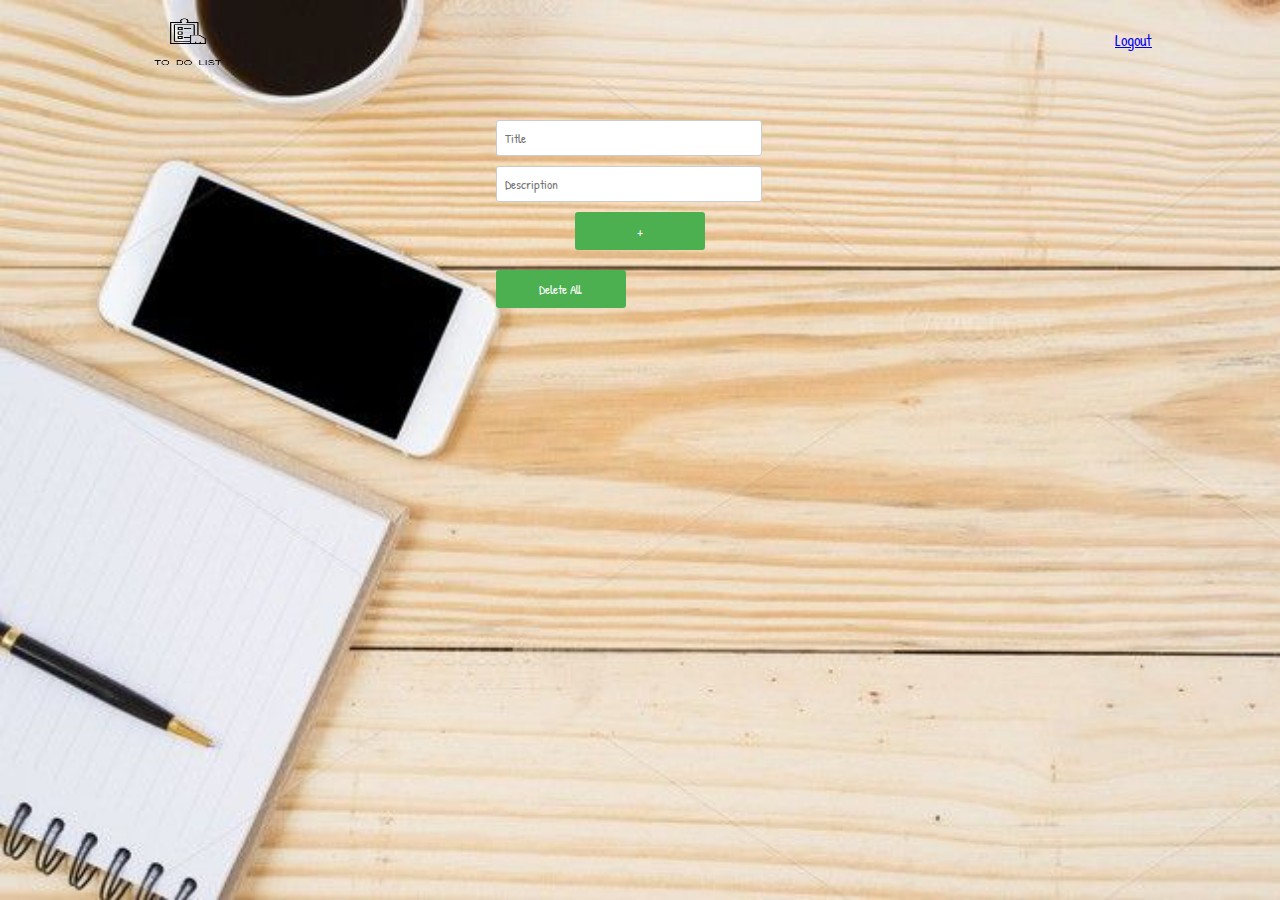
<file: index.html>
<!DOCTYPE html>
<html lang="en">
<head>
    <meta charset="UTF-8">
    <meta name="viewport" content="width=device-width, initial-scale=1.0">
    <title>To do List</title>
    <link rel="stylesheet" href="./styles.css">
    <link rel="stylesheet" href="https://cdnjs.cloudflare.com/ajax/libs/font-awesome/6.5.1/css/all.min.css" integrity="sha512-DTOQO9RWCH3ppGqcWaEA1BIZOC6xxalwEsw9c2QQeAIftl+Vegovlnee1c9QX4TctnWMn13TZye+giMm8e2LwA==" crossorigin="anonymous" referrerpolicy="no-referrer" />
</head>
<body>
    <main>
    <div class="container">
    <div class="nav-bar">
        <img src="./Assets/Logo-removebg-preview.png" alt="picture" id="picture">
    <nav>
        <a href="login.html" >Logout</a>
    </nav>
    </div>
    </div>
    <div class="container-fluid">
    <div class="tod-div">
        <ul id="todo-item">
        
        </ul>
    </div>
    </div>
    <div id="todo-container" style="width:18rem;">
    <input id="titleInput" placeholder="Title"> </input>
    <input id="descriptionInput" placeholder="Description"> </input>
    <div class="btns">
        <button id="button">+</button>
    </div>  
    <div class="clear">
        <button id="button2">Delete All</button>
    </div>
    </div>  
 <script src="./index.js"></script> 
</main>  
</body>
</html>
</file>
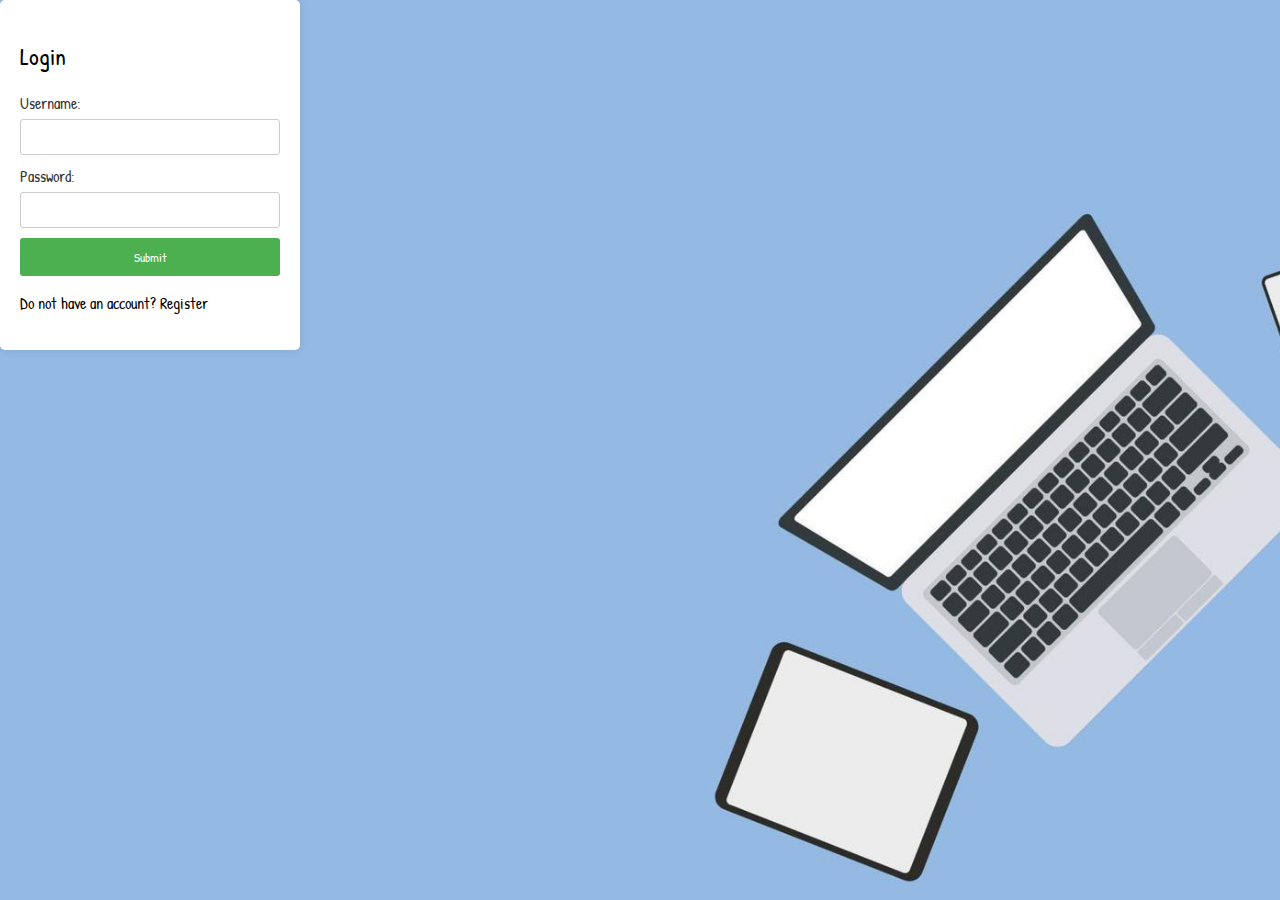
<file: login.html>
<!DOCTYPE html>
<html lang="en">
<head>
    <meta charset="UTF-8">
    <meta name="viewport" content="width=device-width, initial-scale=1.0">
    <title>Login</title>
    <link rel="stylesheet" href="./styles.css">
</head>
<body>
  
    <form action="index.html" id="loginForm" onsubmit="validateForm(event)">
        <h2>Login</h2>
        <div>
            <label for="firstName">Username:</label>
            <input type="text" id="userName" name="userName" required>
            <span id="userNameError" class="error"></span>
        </div>
        <div>
            <label for="password">Password:</label>
            <input type="password" id="password" name="password" required>
            <span id="passwordError" class="error"></span>
        </div>
        <div>
            <input type="submit" value="Submit">
        </div>
    </div>
    <p>Do not have an account? <a href="register.html" class="link-text">Register</a></p>
    </form>

</body>
</html>
</file>
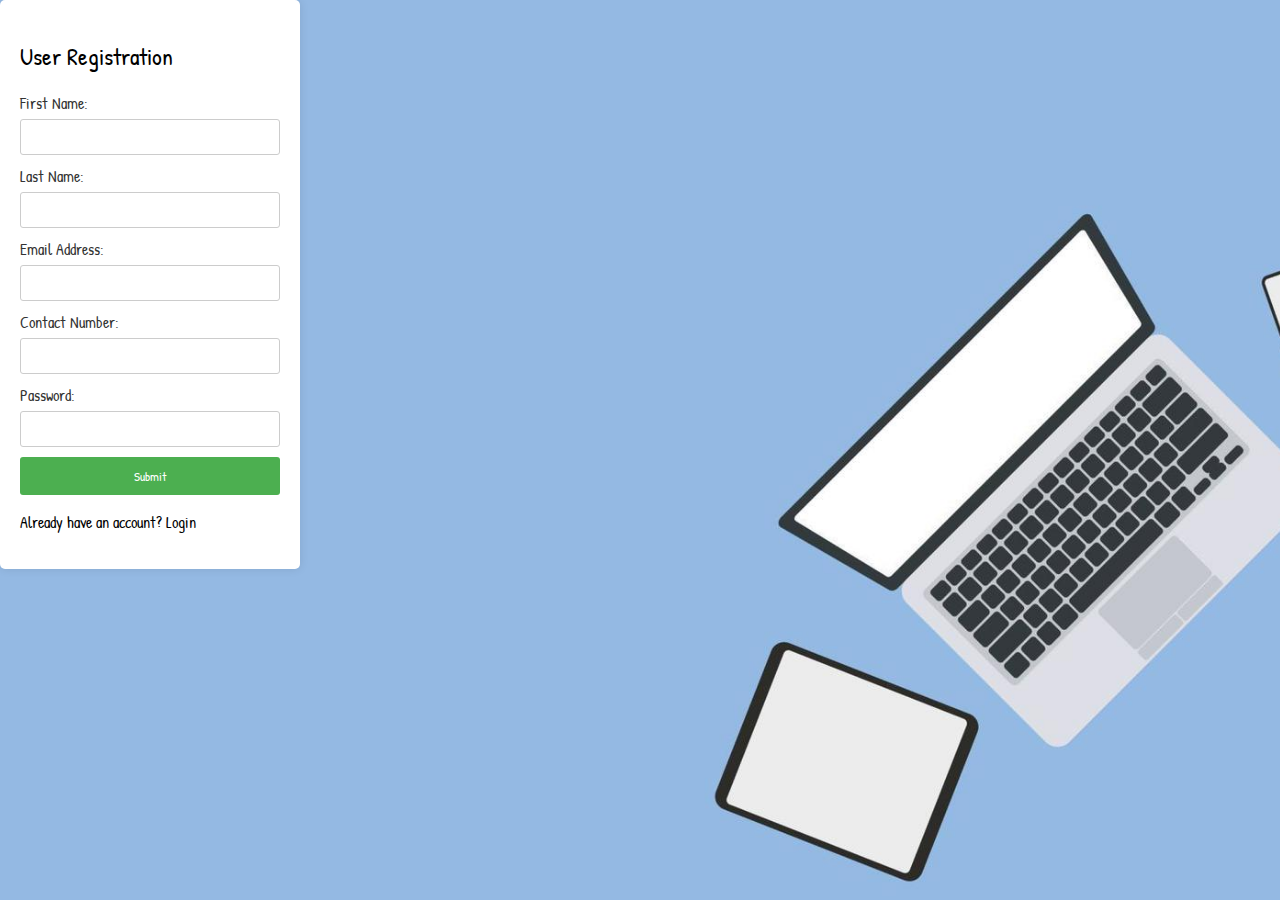
<file: register.html>
<!DOCTYPE html>
<html lang="en">
<head>
    <meta charset="UTF-8">
    <meta name="viewport" content="width=device-width, initial-scale=1.0">
    <title>Register</title>
    <link rel="stylesheet" href="./styles.css">
</head>
<body>
     <form action="login.html" id="registrationForm" onsubmit="validateForm(event)">
        <h2>User Registration</h2>
        <div>
            <label for="firstName">First Name:</label>
            <input type="text" id="firstName" name="firstName" required>
            <span id="firstNameError" class="error"></span>
        </div>
        <div>
            <label for="lastName">Last Name:</label>
            <input type="text" id="lastName" name="lastName" required>
            <span id="lastNameError" class="error"></span>
        </div>
        <div>
            <label for="email">Email Address:</label>
            <input type="email" id="email" name="email" required>
            <span id="emailError" class="error"></span>
        </div>
        <div>
            <label for="contactNumber">Contact Number:</label>
            <input type="tel" id="contactNumber" name="contactNumber" required>
            <span id="contactNumberError" class="error"></span>
        </div>
        <div>
            <label for="password">Password:</label>
            <input type="password" id="password" name="password" required>
            <span id="passwordError" class="error"></span>
        </div>
        <div>
            <input type="submit" value="Submit" >
        </div>
        <p>Already have an account? <a class="link-text" href="./login.html">Login</a></p>
    </form>  
    <script src="register.js"></script>
</body>
</html>
</file>
<file: styles.css>
@import url('https://fonts.googleapis.com/css2?family=Patrick+Hand&display=swap');

    *{
    box-sizing: border-box;
    padding:0;
    font-family: "Patrick Hand", cursive;
    font-weight: 400;
    font-style: normal;
    }

    /* Body styling */
    body {
    margin: 0;
    padding: 0;
    /* display: flex;
    justify-content: center;
    align-items: center; */
    height: 100vh;
    font-family: "Patrick Hand", cursive;
    font-weight: 400;
    font-style: normal;
    background-image: url(Assets/LoginRegister.jpg);
    background-size: cover;
    background-repeat: no-repeat;
    
    }
     /* Navbar */
     #picture {
      width:120px;
      height:80px;
  }
  .container {
    background: transparent;
  }
  main {
    background-image: url(Assets/AddTaskDesk.jpg) !important;
    background-repeat: no-repeat;
    background-size:cover;
    height:100vh;
  }

    /* index.html styling */
    .nav-bar {
      display: flex;
      align-items: center;
      justify-content: space-between;
      height: 100%;
      width: 80%;
      margin: auto;
      /* background-color: #fff; */
  }

    /* .search-feature {
    margin-bottom: 20px;
    }

    .search {
    width: 100%;
    padding: 8px;
    margin-bottom: 10px;
    border: 1px solid #ccc;
    border-radius: 3px;
    box-sizing: border-box;
    } */
    
    .btn-primary {
    background-color: #4caf50;
    color: #fff;
    padding: 10px 20px;
    border: none;
    border-radius: 3px;
    width: 100%;
    margin-bottom: 10px;
    }
    
    .btn-primary:hover {
    background-color: #45a049;
    }
    
    #todo-container {
    width: 300px;
    margin: 0 auto;
    
    }
    
    #titleInput, #descriptionInput {
    width: calc(100% - 22px);
    padding: 8px;
    margin-bottom: 10px;
    border: 1px solid #ccc;
    border-radius: 3px;
    box-sizing: border-box;
    }
    
    .btns {
    display: flex;
    justify-content: space-around;
    margin-bottom: 20px;
    }
    
    #button, #button2 {
    background-color: #4caf50;
    color: #fff;
    padding: 10px 20px;
    border: none;
    border-radius: 3px;
    width: 45%;
    
    }

    #button2{
    margin-bottom: 20px;
    }
    
    #button:hover, #button2:hover {
    background-color: #45a049;
    }
    /* .tod-div{
      background-image: url(Assets/AltPaper.png);
      background-repeat: no-repeat;
      background-size:cover;
    } */
    #todo-item {
    padding:10px;
    margin:10px;
    max-height: 300px;
    /* overflow: auto; */
    
  
    }

    ul li{
    list-style-type: none ;
    }

    .list-group-item {
    padding: 10px;
    border: 1px solid 333;
    margin-bottom: 10px;
    background-color: #333;
    border-radius: 10px 10px;
    justify-content: end;
    align-items:end;
    }
    
    .list-group-item i {
    margin-left: 10px;
    }
    
    .logout-text{
    color:white;
    text-decoration:none;
    border:1px solid;
    border-radius:10px 10px;

    }

    .btn-primary{
    width: 45%;
    }

    .link-text{
    color:black;
    text-decoration:none;
    }
    
    /* Registration page */
    #registrationForm {
    background-color: #fff;
    padding: 20px;
    border-radius: 5px;
    box-shadow: 0 0 10px rgba(0, 0, 0, 0.1);
    width: 300px;
    }

    label {
    display: block;
    margin-bottom: 5px;
    color: #333;
    }

    input[type="text"],
    input[type="email"],
    input[type="tel"],
    input[type="password"] {
    width: 100%;
    padding: 8px;
    margin-bottom: 10px;
    border: 1px solid #ccc;
    border-radius: 3px;
    box-sizing: border-box;
    }

    .error {
    color: red;
    font-size: 12px;
    }

    input[type="submit"] {
    background-color: #4caf50;
    color: #fff;
    padding: 10px 20px;
    border: none;
    border-radius: 3px;
    width: 100%;
    }

    input[type="submit"]:hover {
    background-color: #45a049;
    }
    /* Login Page styling */
    .login{
    display:flex;
    justify-content:center;
    align-items:center;
    flex-direction: column;
    padding:5px;
    margin:5px;
    }

    #loginForm {
    background-color: #fff;
    padding: 20px;
    border-radius: 5px;
    box-shadow: 0 0 10px rgba(0, 0, 0, 0.1);
    width: 300px;
    }

    label {
    display: block;
    margin-bottom: 5px;
    color: #333;
    }

    input[type="text"],
    input[type="password"] {
    width: 100%;
    padding: 8px;
    margin-bottom: 10px;
    border: 1px solid #ccc;
    border-radius: 3px;
    box-sizing: border-box;
    }

    .error {
    color: red;
    font-size: 12px;
    }

    input[type="submit"] {
    background-color: #4caf50;
    color: #fff;
    padding: 10px 20px;
    border: none;
    border-radius: 3px;
    }
    input[type="submit"]:hover {
    background-color: #45a049;
    }
</file>
